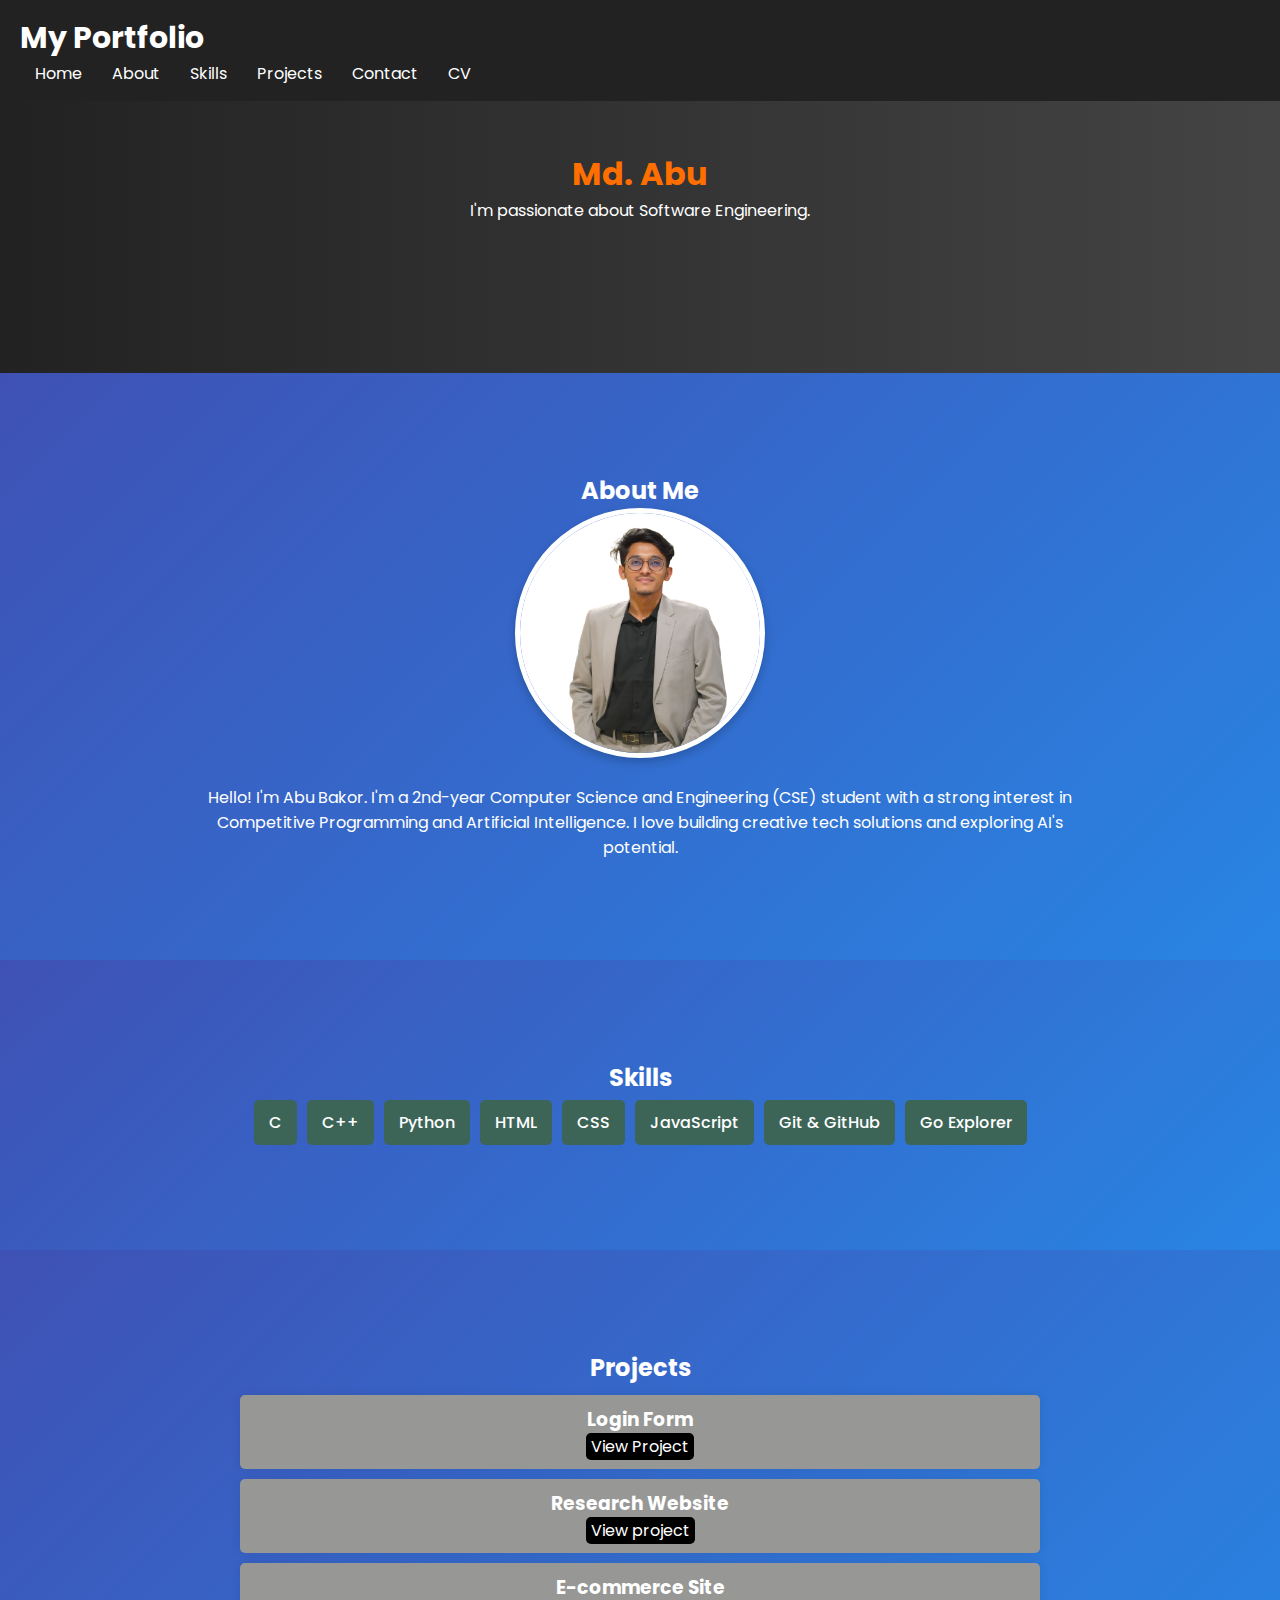
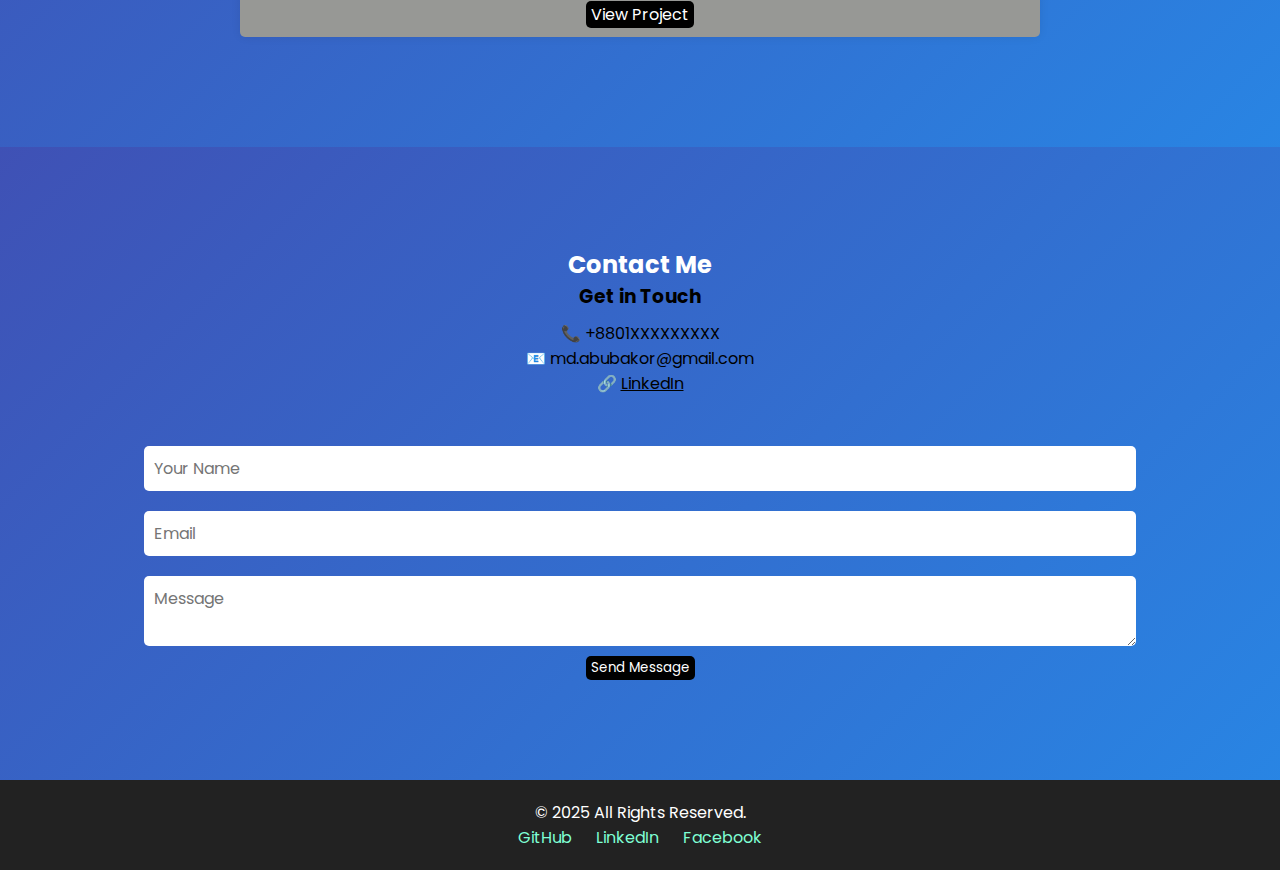
<file: index.html>
<!DOCTYPE html>
<html lang="en">
<head>
  <meta charset="UTF-8" />
  <meta name="viewport" content="width=device-width, initial-scale=1.0"/>
  <title>My Portfolio</title>
  <link rel="stylesheet" href="in.css" />
  <link href="https://fonts.googleapis.com/css2?family=Poppins:wght@400;600&display=swap" rel="stylesheet">
</head>
<body>

  <div id="menu-toggle">☰</div>

  <header>
    <nav>
      <div class="logo">My Portfolio</div>
      <ul class="nav-links">
        <li><a href="#home">Home</a></li>
        <li><a href="#about">About</a></li>
        <li><a href="#skills">Skills</a></li>
        <li><a href="#projects">Projects</a></li>
        <li><a href="#contact">Contact</a></li>
        <li><a href="#" onclick="showCV()">CV</a></li>
      </ul>
    </nav>
  </header>

  <div id="portfolio-sections">
    <section id="home">
      <div class="home-content">
        <h1><span id="typed-text"></span></h1>
        <p>I'm passionate about Software Engineering.</p>
      </div>
    </section>

    <section id="about" class="animated-bg">
      <h2>About Me</h2>
      <div class="about-container">
        <div class="profile-pic">
          <img src="Abu Bakor.png" alt="Md. Abu Bakor">
        </div>
        <p>Hello! I'm Abu Bakor. I'm a 2nd-year Computer Science and Engineering (CSE) student with a strong interest in Competitive Programming and Artificial Intelligence. I love building creative tech solutions and exploring AI's potential.</p>
      </div>
    </section>

    <section id="skills" class="animated-bg">
      <h2>Skills</h2>
      <ul class="skills-list">
        <li>C</li><li>C++</li><li>Python</li><li>HTML</li><li>CSS</li><li>JavaScript</li><li>Git & GitHub</li><li>Go Explorer</li>
      </ul>
    </section>

    <section id="projects" class="animated-bg">
      <h2>Projects</h2>
      <div class="project"><h3>Login Form</h3><a href="file.html" class="btn">View Project</a></div>
      <div class="project"><h3>Research Website</h3><a href="https://sites.google.com/d/1hHjdslgkFUniosrD_kTrSQ65-21HrJzR/p/1xMgM6f8Ko35AQD5JvkfSGgKDdURMBz4f/edit" class="btn">View project</a></div>
      <div class="project"><h3>E-commerce Site</h3><a href="product.html" class="btn">View Project</a></div>
    </section>

    <section id="contact" class="animated-bg">
      <h2>Contact Me</h2>
      <div class="contact-info">
        <h3>Get in Touch</h3>

        <p>📞 +8801XXXXXXXXX</p>
        <p>📧 md.abubakor@gmail.com</p>
        <p>🔗 <a href="https://linkedin.com">LinkedIn</a></p>
      </div>

      <form id="contact-form">

        <input type="text" name="name" placeholder="Your Name" required>
        <input type="email" name="email" placeholder="Email" required>
        <textarea name="message" placeholder="Message" required></textarea>
        <button type="submit" class="btn">Send Message</button>
      </form>
    </section>

    <footer>
      <p>&copy; 2025 All Rights Reserved.</p>
      <div class="social-links">
        <a href="https://github.com/bakorish" target="_blank">GitHub</a>
      <a href="https://www.linkedin.com/in/md-abu-bakor-995074253/">LinkedIn</a>
      <a href="https://www.facebook.com/mdabu.bokor.9041083">Facebook</a>

      </div>
    </footer>
  </div>

  <section id="cv-section">
    <h2>My CV</h2>
    <iframe src="Abu Bakor-Resume.pdf"></iframe>
    <div class="cv-buttons">
      <a href="Abu Bakor-Resume.pdf" download class="btn">⬇ Download CV</a>
      <button class="btn" onclick="showPortfolio()">← Return to Portfolio</button>
    </div>
  </section>

  <!-- JS section -->
  <script>
    const toggle = document.getElementById("menu-toggle");
    const nav = document.querySelector(".nav-links");
    toggle.addEventListener("click", () => nav.classList.toggle("active"));

    const text = "Md. Abu Bakor";
    let i = 0;
    function type() {
      if (i < text.length) {
        document.getElementById("typed-text").textContent += text.charAt(i);
        i++;
        setTimeout(type, 100);
      }
    }
    type();

    document.getElementById("contact-form").addEventListener("submit", function (e) {
      const name = this.name.value.trim();
      const email = this.email.value.trim();
      const message = this.message.value.trim();
      if (!name || !email || !message) {
        e.preventDefault();
        alert("Please fill in all fields!");
      } else {
        alert("Thanks for contacting me!");
      }
    });

    function showCV() {
      document.getElementById("portfolio-sections").style.display = "none";
      document.getElementById("cv-section").style.display = "block";
    }

    function showPortfolio() {
      document.getElementById("cv-section").style.display = "none";
      document.getElementById("portfolio-sections").style.display = "block";
    }
  </script>
</body>
</html>
</file>
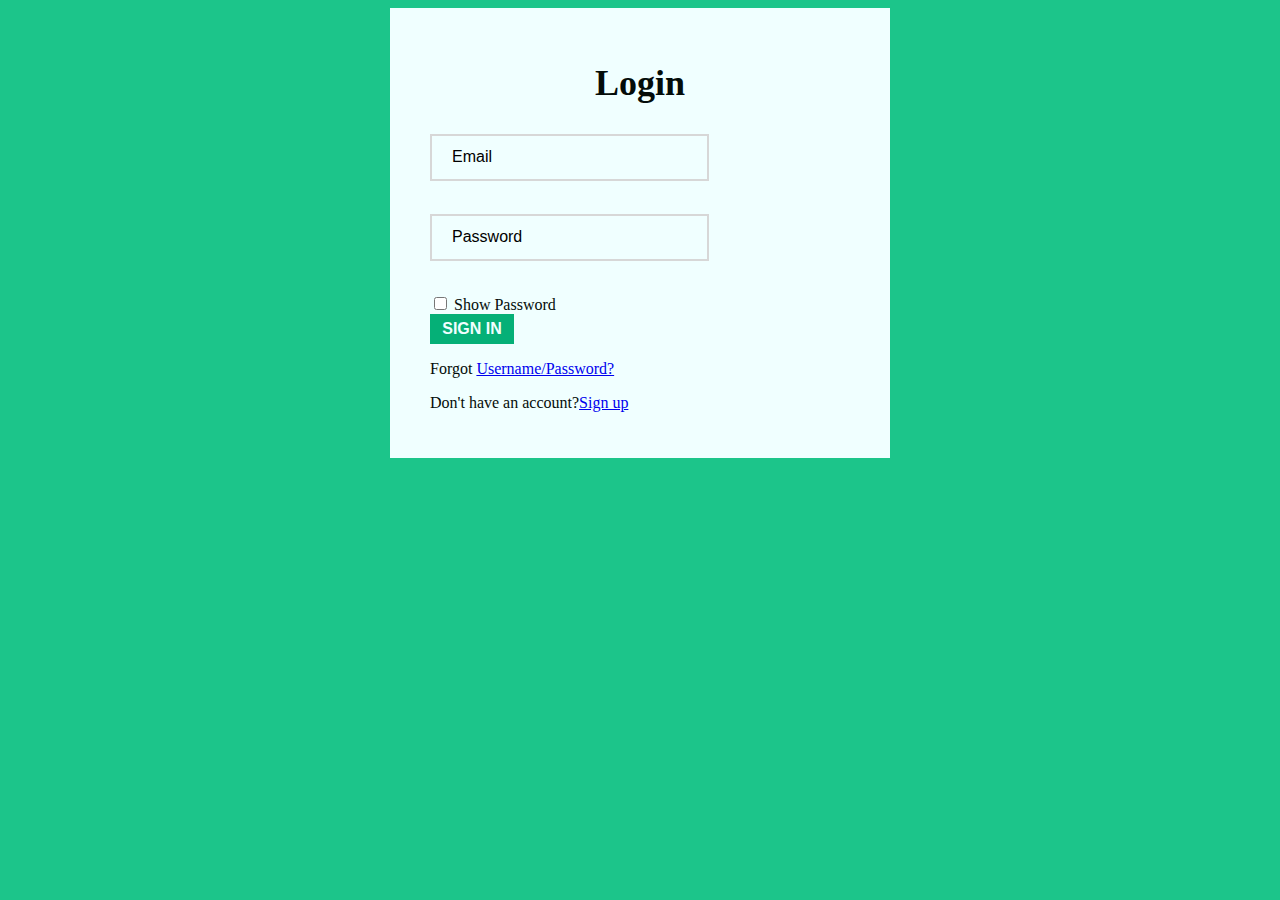
<file: file.html>
<!DOCTYPE html>
<html lang="en">
<head>
    <meta charset="UTF-8">
    <meta http-equiv="X-UA-Compatible" content="IE=edge">
    <meta name="viewport" content="width=device-width, initial-scale=1.0">
    <title>Login Form in HTML and CSS | Codehal</title>
    <link rel="stylesheet" href="style.css">
    <link href='https://unpkg.com/boxicons@2.1.4/css/boxicons.min.css' rel='stylesheet'>
</head>
<body>
    
    <div class="wrapper">
        <form action="">
            <h1>Login</h1>
            <div class="input-box">
                <input type="text" placeholder="Email"
                required>
            </div>
            <div class="input-box">
                <input type="password"
                placeholder="Password" required>
            </div>

            <div class="remember-forgot">
                <label><input type="checkbox"> Show Password </label>
            </div>

            <button type="submit" class="btn">SIGN IN</button>

            <div class="Username/Password-link">
                <p>Forgot <a href="#">Username/Password?</a> </p>
            </div>
            <div class="Sign up-link"></div>
                <p>Don't have an account?<a href="#">Sign up</a> </p>
            </div>
        </form>
    </div>
</body>
</html>
</file>
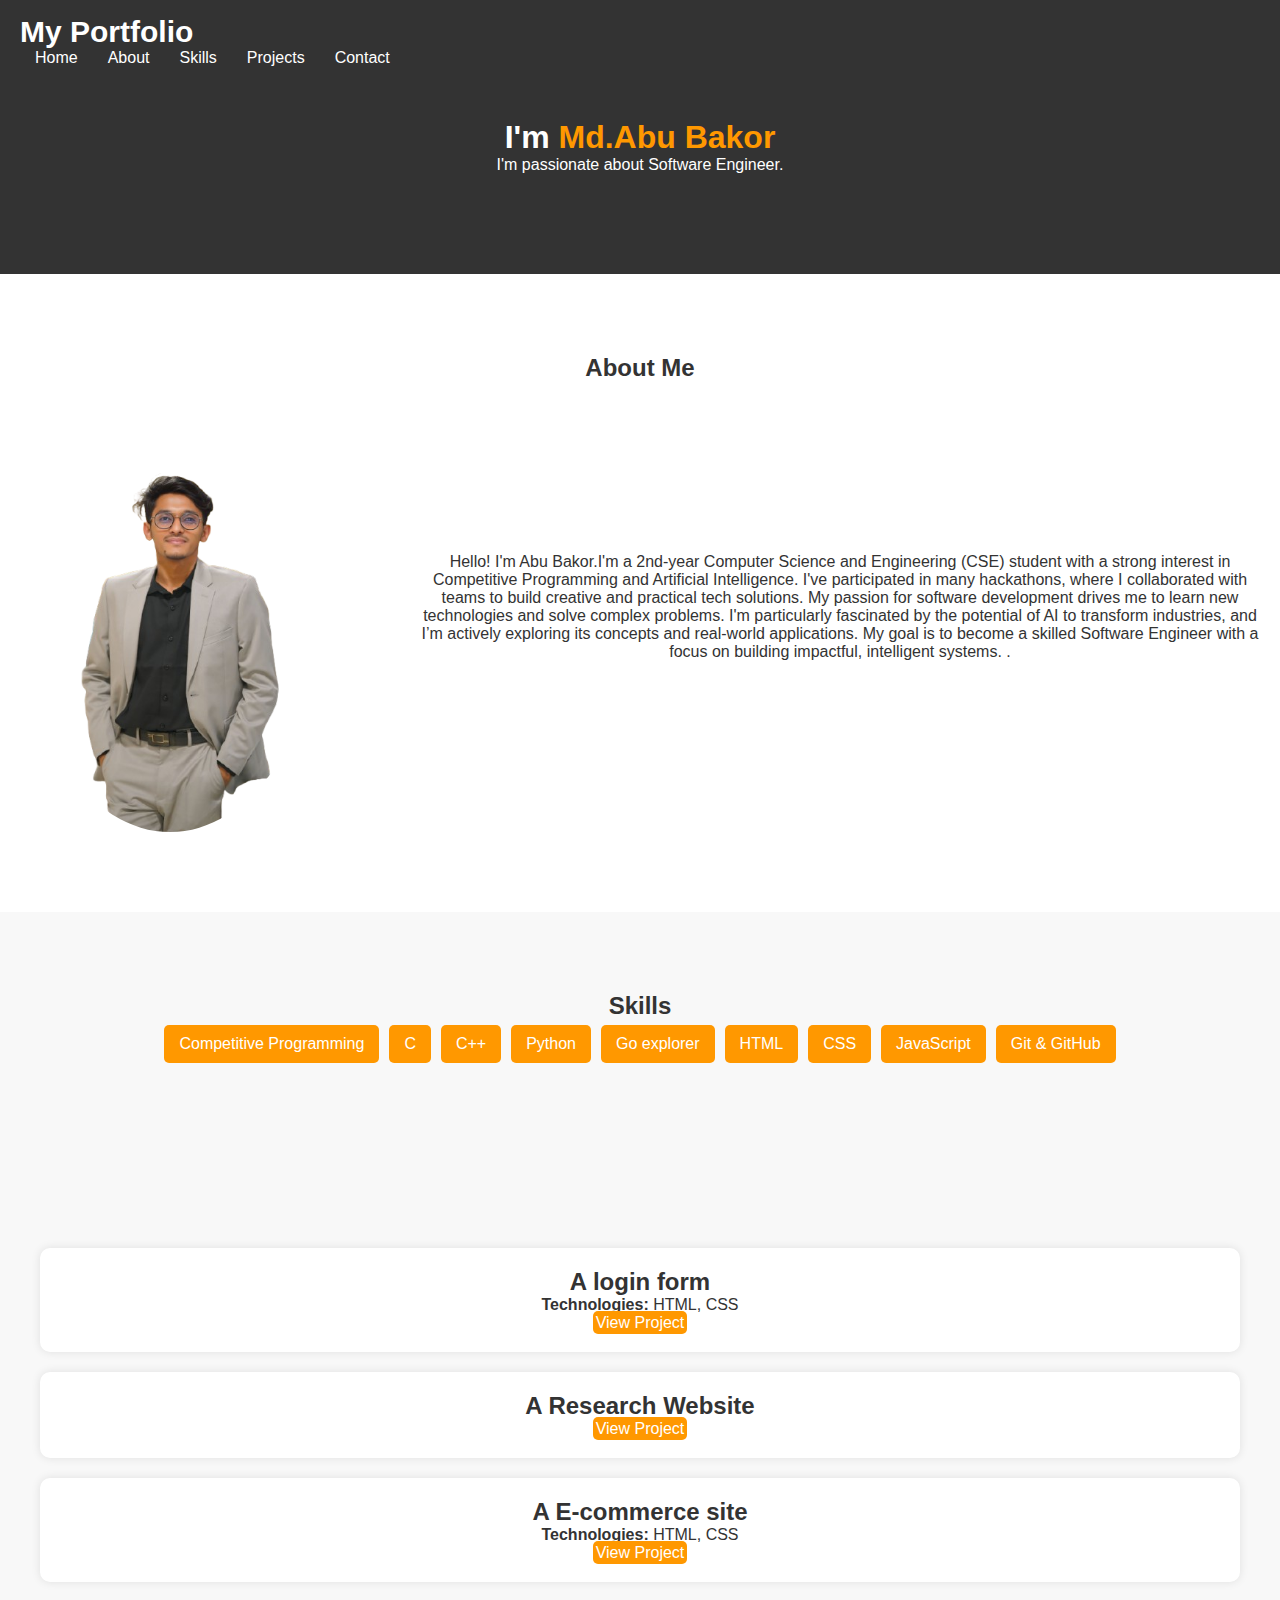
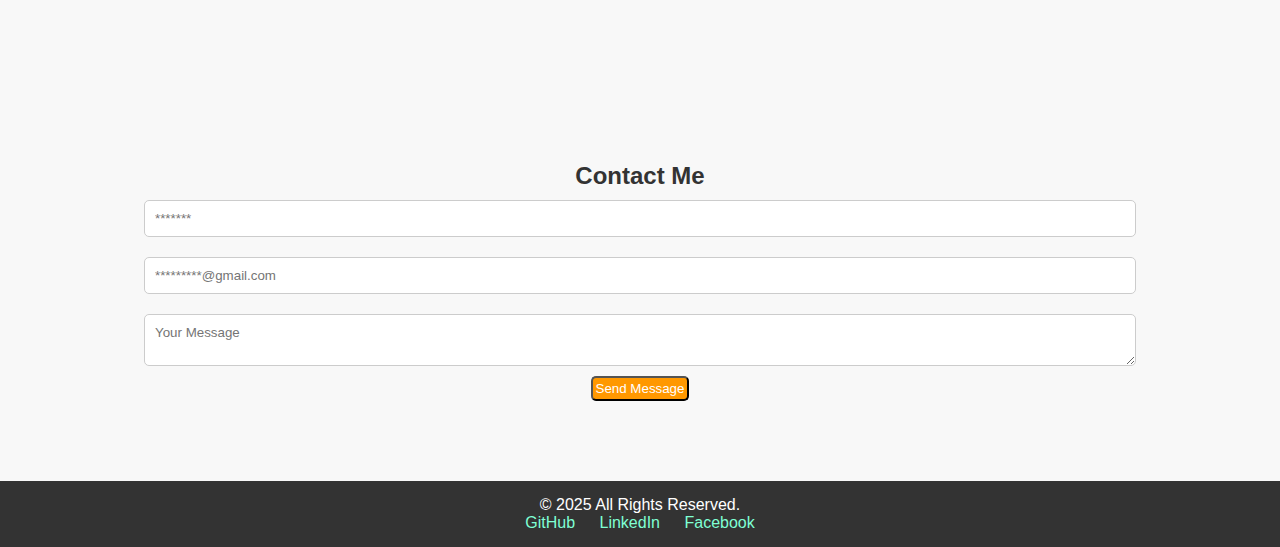
<file: index copy.html>
<!DOCTYPE html>
<html lang="en">
<head>
    <meta charset="UTF-8">
    <meta name="viewport" content="width=device-width, initial-scale=1.0">
    <title>My Portfolio</title>
    <link rel="stylesheet" href="index.css">
</head>
<body>
    <div id="menu-toggle">☰</div>
    <script>
        const toggle = document.getElementById("menu-toggle");
        const nav = document.querySelector(".nav-links");
      
        toggle.addEventListener("click", () => {
          nav.classList.toggle("active");
        });
      </script>
      

    <header>
        <nav>
            <div class="logo">My Portfolio</div>
            <ul class="nav-links">
                <li><a href="#home">Home</a></li>
                <li><a href="#about">About</a></li>
                <li><a href="#skills">Skills</a></li>
                <li><a href="#projects">Projects</a></li>
                <li><a href="#contact">Contact</a></li>
            </ul>
        </nav>
    </header>

    <section id="home">
        <div class="home-content">
            <h1> I'm <span>Md.Abu Bakor</span></h1>
            <p>I'm passionate about Software Engineer.</p>
        </div>
    </section>

    <section id="about">
        <h2>About Me</h2>
        <div class="about-container">
            <img src="Abu Bakor.png" alt="My Picture">
            <p>Hello! I'm Abu Bakor.I'm a 2nd-year Computer Science and Engineering (CSE) student with a strong interest in Competitive Programming and Artificial Intelligence. I've participated in many hackathons, where I collaborated with teams to build creative and practical tech solutions. My passion for software development drives me to learn new technologies and solve complex problems. I'm particularly fascinated by the potential of AI to transform industries, and I’m actively exploring its concepts and real-world applications. My goal is to become a skilled Software Engineer with a focus on building impactful, intelligent systems.

                .</p>
        </div>
    </section>

    <section id="skills">
        <h2>Skills</h2>
        <ul class="skills-list">
            <li>Competitive Programming</li>
            <li>C</li>
            <li>C++</li>
            <li>Python</li>
            <li>Go explorer</li>
            <li>HTML</li>
            <li>CSS</li>
            <li>JavaScript</li>
            <li>Git & GitHub</li>
        </ul>
    </section>

    <section id="projects">
        <div class="project">
            <h2>A login form</h2>
            <p><strong>Technologies:</strong> HTML, CSS</p>
            <a href="file.html" class=" btn ">View Project</a>
            
        </div>
        <div class="project">
            <h2>A Research Website</h2>
            <a href="https://sites.google.com/d/1hHjdslgkFUniosrD_kTrSQ65-21HrJzR/p/1xMgM6f8Ko35AQD5JvkfSGgKDdURMBz4f/edit" class=" btn ">View Project</a>
            
        </div>
        <div class="project">
            <h2>A E-commerce site</h2>
            <p><strong>Technologies:</strong> HTML, CSS</p>
            <a href="product.html" class=" btn ">View Project</a>
            
    </section>

    <section id="contact">
        <h2>Contact Me</h2>
        <form action="#" method="post">
            <input type="text" name="name" placeholder="*******" required>
            <input type="email" name="email" placeholder="*********@gmail.com" required>
            <textarea name="message" placeholder="Your Message" required></textarea>
            <button type="submit" class="btn">Send Message</button>
        </form>
    </section>

    <footer>
        <p>&copy; 2025 All Rights Reserved.</p>
        <div class="social-links">
            <a href="https://github.com/bakorish" target="https://github.com/bakorish">GitHub</a>
            <a href="https://www.linkedin.com/in/md-abu-bakor-995074253/" >LinkedIn</a>
            <a href="https://www.facebook.com/mdabu.bokor.9041083">Facebook</a>
        </div>
    </footer>

</body>
</html>
</file>
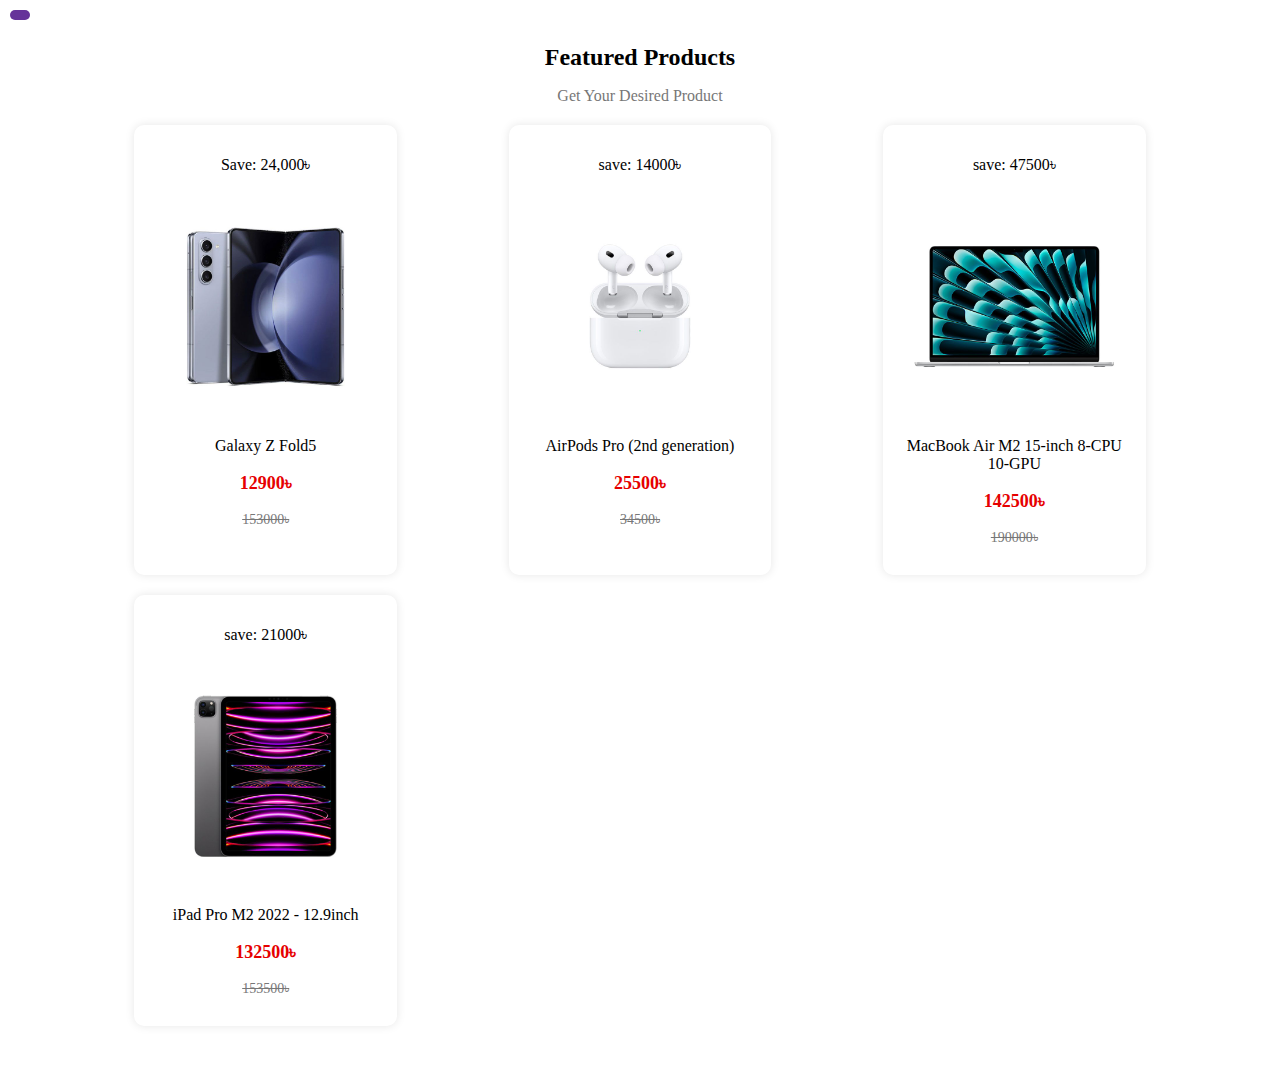
<file: product.html>
<!DOCTYPE html>
<html lang="en">
<head>
    <meta charset="UTF-8">
    <meta name="viewport" content="width=device-width, initial-scale=1.0">
    <title>Featured Products</title>
    <link rel="stylesheet" href="product.css">
</head>
<body>

<div class="container">
    <h1 class="title">Featured Products</h1>
    <p class="subtitle">Get Your Desired Product</p>

    <div class="products">
        <div class="product">
            <div class="discount"></div>
                <p>Save: 24,000৳</p>
            <img src="Galaxy-Z-Fold5-Icy-Blue-4723.jpg" alt="Galaxy Z Fold5">
            <p class="product-title">Galaxy Z Fold5</p>
            <p class="product-price">12900৳</p>
            <p class="product-old-price">153000৳</p>
        </div>
        
        <div class="product">
            <p>save: 14000৳</p>
            <img src="AirPods-Pro-(2nd-generation)-with-USB‐C-charging-4694.jpg" alt="AirPods Pro (2nd generation)">
            <p class="product-title">AirPods Pro (2nd generation)</p>
            <p class="product-price">25500৳</p>
            <p class="product-old-price">34500৳</p>
        </div>

        <div class="product">
            <p>save: 47500৳</p>
            <img src="MacBook-Air-M2-15-inch-8-CPU-10-GPU-Silver-4066.jpg" alt="MacBook Air M2 15-inch 8-CPU 10-GPU">
            <p class="product-title">MacBook Air M2 15-inch 8-CPU 10-GPU</p>
            <p class="product-price">142500৳</p>
            <p class="product-old-price">190000৳</p>
        </div>

        <div class="product">
            <p>save: 21000৳</p>
            <img src="iPad-Pro-M2-2022---12.9inch-Space-Gray-6193.jpg" alt="iPad Pro M2 2022 - 12.9inch">
            <p class="product-title">iPad Pro M2 2022 - 12.9inch</p>
            <p class="product-price">132500৳</p>
            <p class="product-old-price">153500৳</p>
        </div>
    </div>
</div>

</body>
</html>
</file>
<file: in.css>
* {
    margin: 0;
    padding: 0;
    box-sizing: border-box;
    font-family: 'Poppins', sans-serif;
  }
  
  body {
    background: black;
    color: #222;
  }
  
  html {
    scroll-behavior: smooth;
  }
  
  /* Header */
  header {
    background: #222;
    color: white;
    padding: 15px 20px;
    position: fixed;
    width: 100%;
    top: 0;
    z-index: 999;
    display: flex;
    justify-content: space-between;
    align-items: center;
  }
  
  .logo {
    font-size: 30px;
    font-weight: bold;
  }
  
  .nav-links {
    list-style: none;
    display: flex;
  }
  
  .nav-links li {
    margin: 0 15px;
  }
  
  .nav-links a {
    color: white;
    text-decoration: none;
    transition: 0.3s;
  }
  
  .nav-links a:hover {
    color: #ff6f00;
  }
  
  .nav-links a.active {
    color: #ff6f00;
    border-bottom: 2px solid #ff6f00;
  }
  
  #menu-toggle {
    display: none;
    font-size: 28px;
    cursor: pointer;
    color: white;
    background: #222;
    padding: 10px;
    position: fixed;
    top: 15px;
    right: 20px;
    z-index: 1000;
  }
  
  .nav-links.active {
    display: block;
    flex-direction: column;
    background: #222;
    position: absolute;
    top: 60px;
    right: 0;
    width: 100%;
    padding: 20px;
  }
  
  .nav-links.active li {
    text-align: center;
    margin: 10px 0;
  }
  
  /* Sections */
  section {
    padding: 100px 20px;
    text-align: center;
    scroll-margin-top: 80px;
  }
  
  #home {
    background: linear-gradient(to right, #222, #444);
    color: white;
    padding: 150px 20px;
  }
  
  #home span {
    color: #ff6f00;
  }
  
  .about-container {
    display: flex;
    justify-content: center;
    align-items: center;
    flex-wrap: wrap;
    max-width: 900px;
    margin: 0 auto;
    gap: 20px;
  }
  
  .profile-pic img {
    width: 250px;
    height: 250px;
    border-radius: 50%;
    object-fit: cover;
    border: 5px solid white;
    box-shadow: 0 4px 10px rgba(0,0,0,0.2);
  }
  
  .skills-list {
    display: flex;
    justify-content: center;
    list-style: none;
    flex-wrap: wrap;
  }
  
  .skills-list li {
    background: rgb(61, 101, 87);
    color: white;
    padding: 10px 15px;
    margin: 5px;
    border-radius: 5px;
    font-weight: 500;
  }
  
  .project {
    background: rgb(151, 152, 149);
    padding: 10px;
    margin: 10px auto;
    border-radius: 5px;
    max-width: 800px;
    box-shadow: 0 0 10px rgba(0,0,0,0.08);
  }
  
  /* Contact Info Section */
  .contact-info {
    margin-bottom: 40px;
    text-align: center;
    color: black;
  }
  .contact-info h3 {
    margin-bottom: 10px;
  }
  .contact-info a {
    color: black;
    text-decoration: underline;
  }
  
  /* Contact Form */
  form {
    display: flex;
    flex-direction: column;
    align-items: center;
  }
  
  input, textarea {
    width: 80%;
    padding: 10px;
    margin: 10px 0;
    border: none;
    border-radius: 5px;
    font-size: 16px;
  }
  
  .btn {
    background: black;
    color: white;
    padding: 2px 5px;
    text-decoration: none;
    border: none;
    border-radius: 5px;
    cursor: pointer;
    transition: 0.3s;
  }
  .btn:hover {
    background: #848281;
  }
  
  footer {
    background: #222;
    color: white;
    text-align: center;
    padding: 20px;
  }
  .social-links a {
    color: aquamarine;
    margin: 0 10px;
    text-decoration: none;
  }
  
  /* Animated Background */
  .animated-bg {
    background: linear-gradient(-45deg, #ff6f00, #ff9800, #2196f3, #3f51b5);
    background-size: 400% 400%;
    animation: gradientMove 10s ease infinite;
    color: white;
  }
  @keyframes gradientMove {
    0% { background-position: 0% 50%; }
    50% { background-position: 100% 50%; }
    100% { background-position: 0% 50%; }
  }

  /* CV Viewer Section */
#cv-section {
  display: none;
  padding: 100px 20px;
  text-align: center;
  background: #fefefe;
}

#cv-section iframe {
  width: 90%;
  height: 600px;
  border: 1px solid #ccc;
  margin-top: 20px;
  border-radius: 10px;
}

.cv-buttons {
  margin-top: 20px;
  display: flex;
  justify-content: center;
  gap: 15px;
}
  
  /* Responsive */
  @media (max-width: 768px) {
    .nav-links {
      display: none;
      flex-direction: column;
    }
  
    #menu-toggle {
      display: block;
    }
  
    .about-container {
      flex-direction: column;
    }
  
    .profile-pic img {
      width: 180px;
      height: 180px;
    }
  
    input, textarea {
      width: 95%;
    }

     .cv-buttons {
    flex-direction: column;
  }
  }
</file>
<file: style.css>
{
    margin: 0;
    padding: 0;
    box-sizing: border-box;
    font-family: "Poppins", sans-serif;
}

body {
    display: flex;
    justify-content: center;
    align-items: 100vh;
    background: rgb(28, 197, 138);
}

.wrapper {
    width: 420px;
    background: azure;
    color: rgb(4, 12, 9);
    padding: 30px 40px;
}

.wrapper h1{
    font-size: 36px;
    text-align: center;
}

.wrapper .input-box{
    width: 100%;
    height: 50px;
    margin: 30px 0;
}

.input-box input {
    width: 50%;
    height: 5%;
    background: azure;
    border: none;
    outline: none;
    border: 2px solid rgb(215, 215, 215);
    font-size: 16px;
    color: black;
    padding: 20px 45px 20px 20px;
}

.input-box input::placeholder {
    color: black;
}

.input-box i {
    position: absolute;
    right: 20px;
    top: 50%;
    transform: translateY(-50%);
    font-size: 20px;
}

.remember-forgot label input {
    align-content: black;
    margin-right: 3px;
}

.wrapper .btn {
    width: 20%;
    height: 30px;
    background: rgb(5, 176, 119); 
    border: none;
    outline: none;
    text-align: center;
    box-shadow: none;
    cursor: center;
    font-size: 16px;
    color: azure;
    font-weight: 600;
}

.wrapper.UsernamePassword-link {
    font-size: 14.5px;
    text-align: center;
    margin-top: 20px;
}

.UsernamePassword-link p a {
    color: aquamarine;
    text-decoration: none;
    font-weight: 600;
}

.UsernamePassword-link p a:hover{
    text-decoration: underline;
}

.wrapper.Signup-link {
    font-size: 14.5px;
    text-align: center;
    margin-top: 20px;
}

.Signup-link p a{
    color: aquamarine;
    text-decoration: none;
    font-weight: 600;
}

.Signup-link p a:hover{
    text-decoration: underline;
}
</file>
<file: index.css>
* {
    margin: 0;
    padding: 0;
    box-sizing: border-box;
    font-family: Arial, sans-serif;
}

body {
    background: #f8f8f8;
    color: #333;
}

/* Navigation Bar */
header {
    background: #333;
    color:white;
    padding: 15px 20px;
    position: fixed;
    width: 100%;
    top: 0;
    display: flex;
    justify-content: space-between;
    align-items: center;
}

.logo {
    font-size: 30px;
    font-weight: bold;
}

.nav-links {
    list-style: none;
    display: flex;
}

.nav-links li {
    margin: 0 15px;
}

.nav-links a {
    color: white;
    text-decoration: none;
}
.nav-links.active {
    display: block; /* Or your preferred mobile menu display */
  }
  

.btn {
    background: #ff9800;
    padding: 3px 3px;
    color: white;
    text-decoration: none;
    border-radius: 5px;
}

/* Sections */
section {
    padding: 80px 20px;
    text-align: center;
}

#home {
    background: #333;
    color: white;
    padding: 100px 20px;
}

#home span {
    color: #ff9800;
}

#about {
    background: white;
}

.about-container {
    display: flex;
    justify-content: center;
    align-items: center;
}

.about-container img {
    width: 300px;
    border-radius: 100%;
    margin-right: 100px;
}

/* Skills Section */
.skills-list {
    display: flex;
    justify-content: center;
    list-style: none;
    flex-wrap: wrap;
}

.skills-list li {
    background: #ff9800;
    color: white;
    padding: 10px 15px;
    margin: 5px;
    border-radius: 5px;
}

/* Projects */
.project {
    background: white;
    padding: 20px;
    margin: 20px;
    border-radius: 10px;
    box-shadow: 0 0 10px rgba(0, 0, 0, 0.1);
}

/* Contact Form */
form {
    display: flex;
    flex-direction: column;
    align-items: center;
}

input, textarea {
    width: 80%;
    padding: 10px;
    margin: 10px 0;
    border: 1px solid #ccc;
    border-radius: 5px;
}



/* Footer */
footer {
    background: #333;
    color: white;
    text-align: center;
    padding: 15px;
}

.social-links a {
    color: aquamarine;
    margin: 0 10px;
    text-decoration: none;
}
</file>
<file: product.css>
.container {
    width: 80%;
    margin: 0 auto;
    padding: 20px;
    text-align: center;
}
.title {
    font-size: 24px;
    margin-bottom: 10px;
}
.subtitle {
    color: #777;
    margin-bottom: 20px;
}
.products {
    display: flex;
    justify-content: space-between;
    flex-wrap: wrap;
}
.product {
    background-color: #fff;
    padding: 15px;
    width: 23%;
    border-radius: 10px;
    box-shadow: 0 0 10px rgba(0, 0, 0, 0.1);
    margin-bottom: 20px;
}
.product img {
    width: 100%;
    height: auto;
    border-radius: 8px;
}
.product-title {
    font-size: 16px;
    margin: 10px 0;
}
.product-price {
    color: #e60000;
    font-weight: bold;
    font-size: 18px;
}
.product-old-price {
    text-decoration: line-through;
    color: #777;
    font-size: 14px;
}
.discount {
    background-color: #663399;
    color: white;
    font-size: 12px;
    padding: 5px 10px;
    border-radius: 5px;
    position: absolute;
    top: 10px;
    left: 10px;
}
.save-text {
    color: #777;
    font-size: 12px;
    margin-top: 5px;
}
</file>
